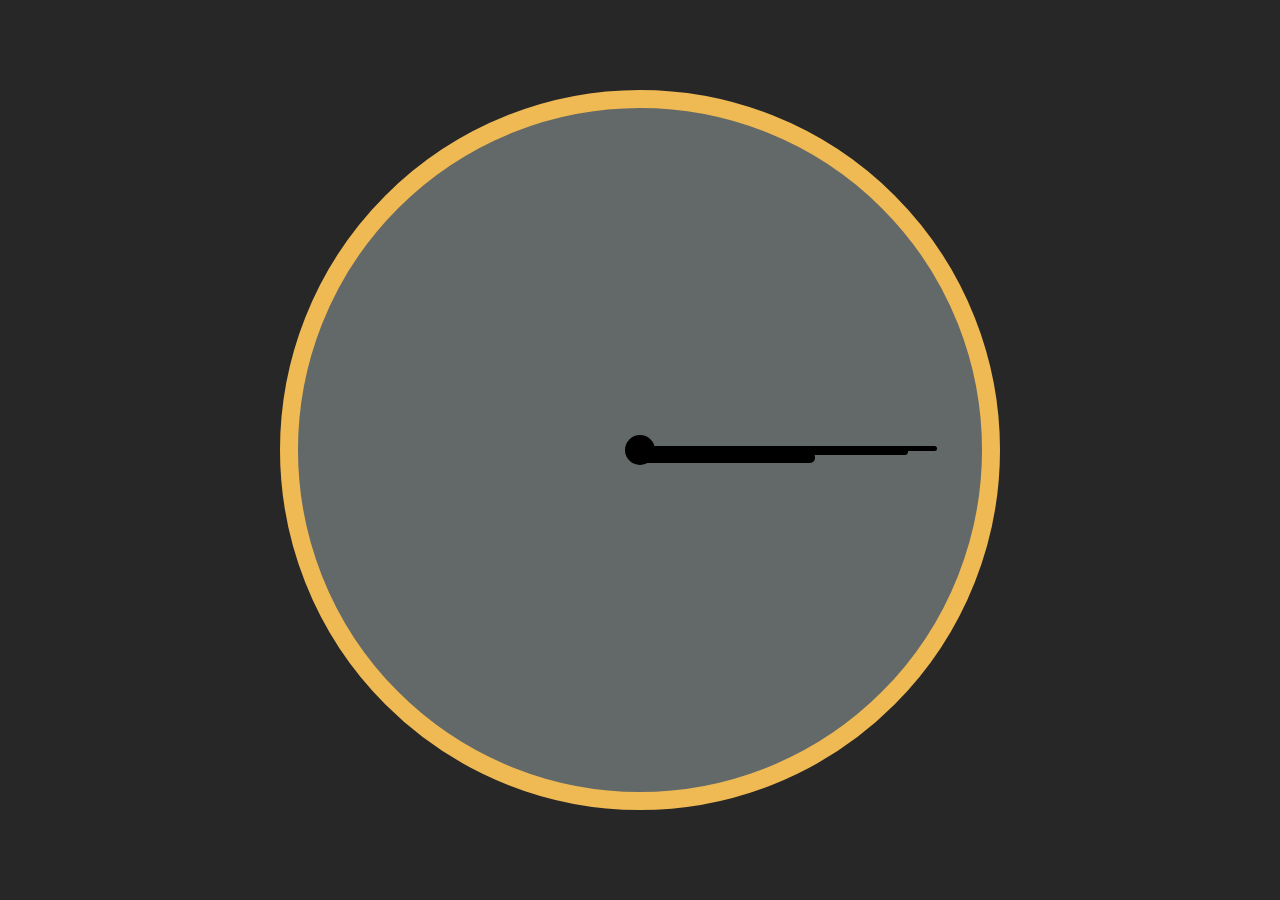
<file: digital-clock/index.html>
<!DOCTYPE html>
<html lang="en">
<head>
    <meta charset="UTF-8">
    <meta http-equiv="X-UA-Compatible" content="IE=edge">
    <meta name="viewport" content="width=device-width, initial-scale=1.0">
    <title>JS Clock</title>
    <link rel="stylesheet" href="style.css">
</head>
<body>
    <h1></h1>
    <div class="clock">
        <div class="clock-face">
            <div class="hour-hand"></div>
            <div class="minute-hand"></div>
            <div class="second-hand"></div>
        </div>
    </div>
    <script src="clock.js"></script>
</body>
</html>
</file>
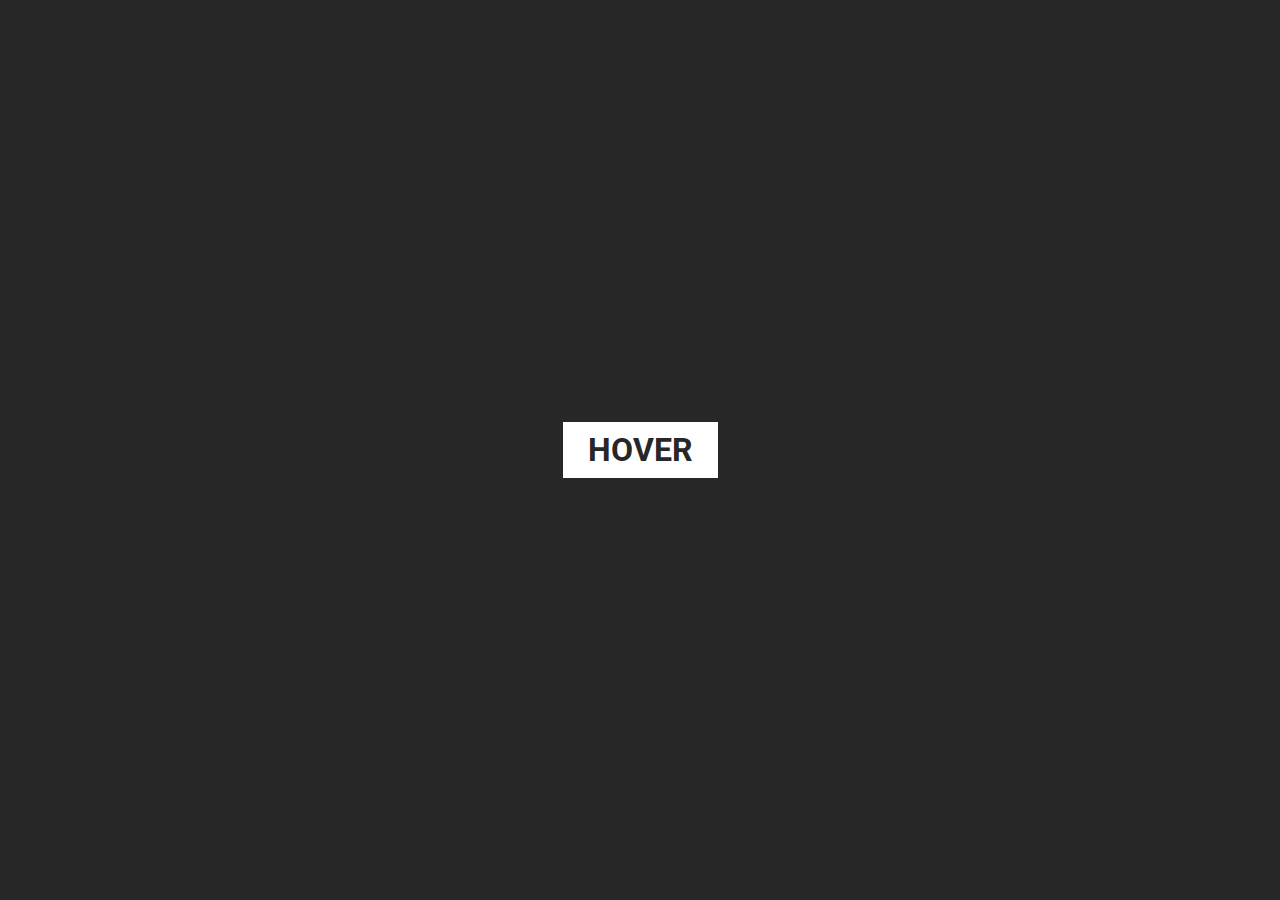
<file: hover/hover.html>
<!DOCTYPE html>
<html lang="en">
<head>
    <meta charset="UTF-8">
    <meta http-equiv="X-UA-Compatible" content="IE=edge">
    <meta name="viewport" content="width=device-width, initial-scale=1.0">
    <title>Pseudo Elements</title>
    <link rel="stylesheet" href="style.css">
</head>
<body>
    <a href="#" role="button">HOVER
    </a>
</body>
</html>
</file>
<file: digital-clock/style.css>
*,
*::after,
*::before {
  margin: 0;
  padding: 0;
  -webkit-box-sizing: border-box;
          box-sizing: border-box;
}

body {
  font-family: "Roboto", sans-serif;
  font-size: 2rem;
  height: 100vh;
  display: -webkit-box;
  display: -ms-flexbox;
  display: flex;
  -webkit-box-orient: horizontal;
  -webkit-box-direction: normal;
      -ms-flex-direction: row;
          flex-direction: row;
  -webkit-box-pack: center;
      -ms-flex-pack: center;
          justify-content: center;
  -webkit-box-align: center;
      -ms-flex-align: center;
          align-items: center;
  background: #272727;
  color: #fff;
}

.clock {
  display: -webkit-box;
  display: -ms-flexbox;
  display: flex;
  -webkit-box-orient: horizontal;
  -webkit-box-direction: normal;
      -ms-flex-direction: row;
          flex-direction: row;
  -webkit-box-pack: center;
      -ms-flex-pack: center;
          justify-content: center;
  -webkit-box-align: center;
      -ms-flex-align: center;
          align-items: center;
  width: 45rem;
  height: 45rem;
  background-color: #636969;
  border: 18px solid #efb953;
  border-radius: 50%;
}

.clock-face {
  width: 30px;
  height: 30px;
  border-radius: 50%;
  background-color: black;
}

.hour-hand {
  position: relative;
  top: 17px;
  left: 10px;
  height: 11px;
  width: 600%;
  background: black;
  border-radius: 5px;
  -webkit-transform-origin: 1% 1%;
          transform-origin: 1% 1%;
}

.minute-hand {
  background: black;
  position: relative;
  top: 2px;
  left: 13px;
  height: 7px;
  width: 900%;
  border-radius: 5px;
  -webkit-transform-origin: 1% 1%;
          transform-origin: 1% 1%;
}

.second-hand {
  background: black;
  position: relative;
  top: -7px;
  left: 12px;
  height: 5px;
  width: 1000%;
  border-radius: 5px;
  -webkit-transform-origin: 1% 1%;
          transform-origin: 1% 1%;
}

h1 {
  top: 1%;
  position: absolute;
}
/*# sourceMappingURL=style.css.map */
</file>
<file: hover/style.css>
@import url("https://fonts.googleapis.com/css2?family=Roboto:wght@400;700&display=swap");

*,
*::before,
*::after {
  box-sizing: border-box;
  margin: 0;
  padding: 0;
}

body {
  font-family: "Roboto", sans-serif;
  font-size: 2rem;
  height: 100vh;
  display: flex;
  justify-content: center;
  align-items: center;
  background: #272727;
  color: #fff;
}

a {
  position: relative;
  overflow: hidden;
  color: #272727;
  font-weight: 700;
  text-transform: uppercase;
  text-decoration: none;
  padding: 1rem 2rem;
}

a::before {
  content: "";
  position: absolute;
  top: 3px;
  right: 3px;
  bottom: 3px;
  left: 3px;
  background: #fff;
  border: #272727 solid 4px;
  z-index: -1;
}

a::after {
  content: "";
  position: absolute;
  top: 0;
  right: 0;
  bottom: 0;
  left: 0;
  background: #ff652f;
  transform: rotate(-90deg) translate(-50%, -100%);
  transform-origin: top left;
  transition: transform 300ms;
  z-index: -2;
}

a:hover::after {
  transform: rotate(0) translate(0, 0);
}
</file>
